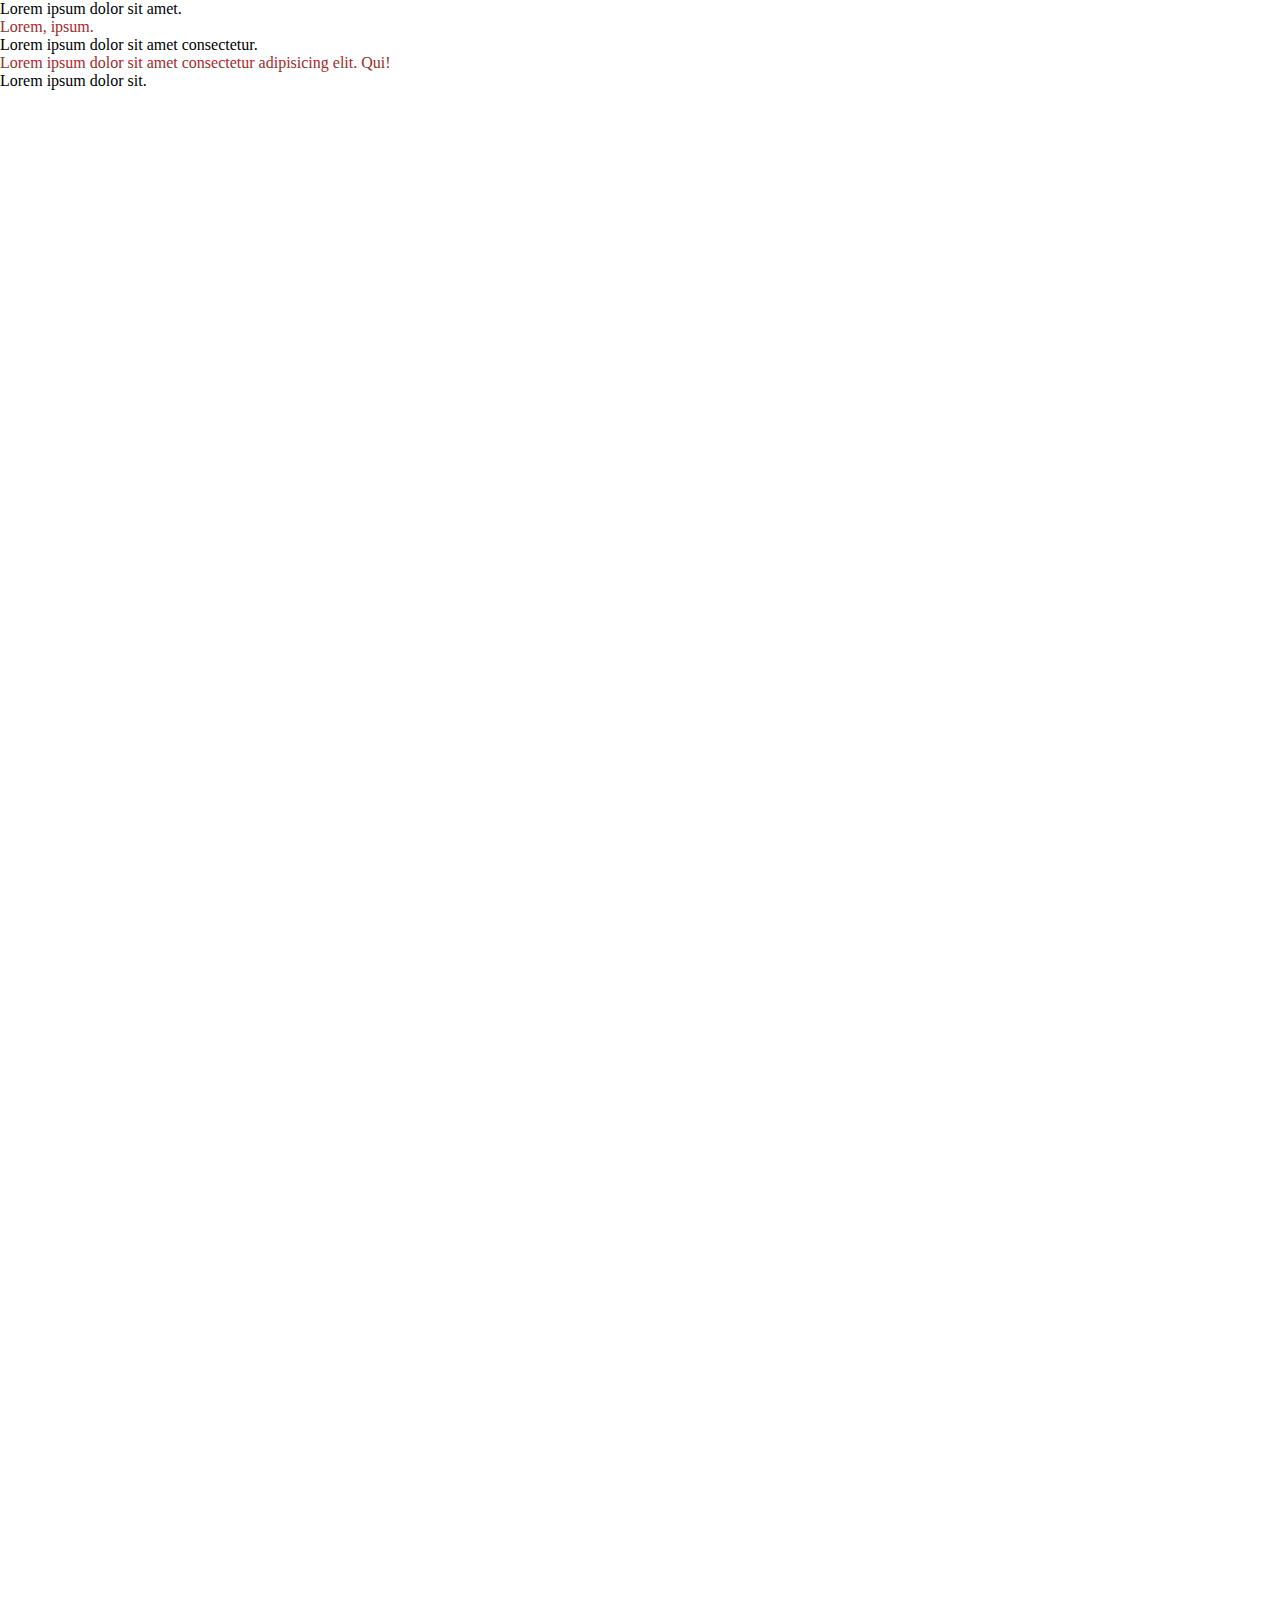
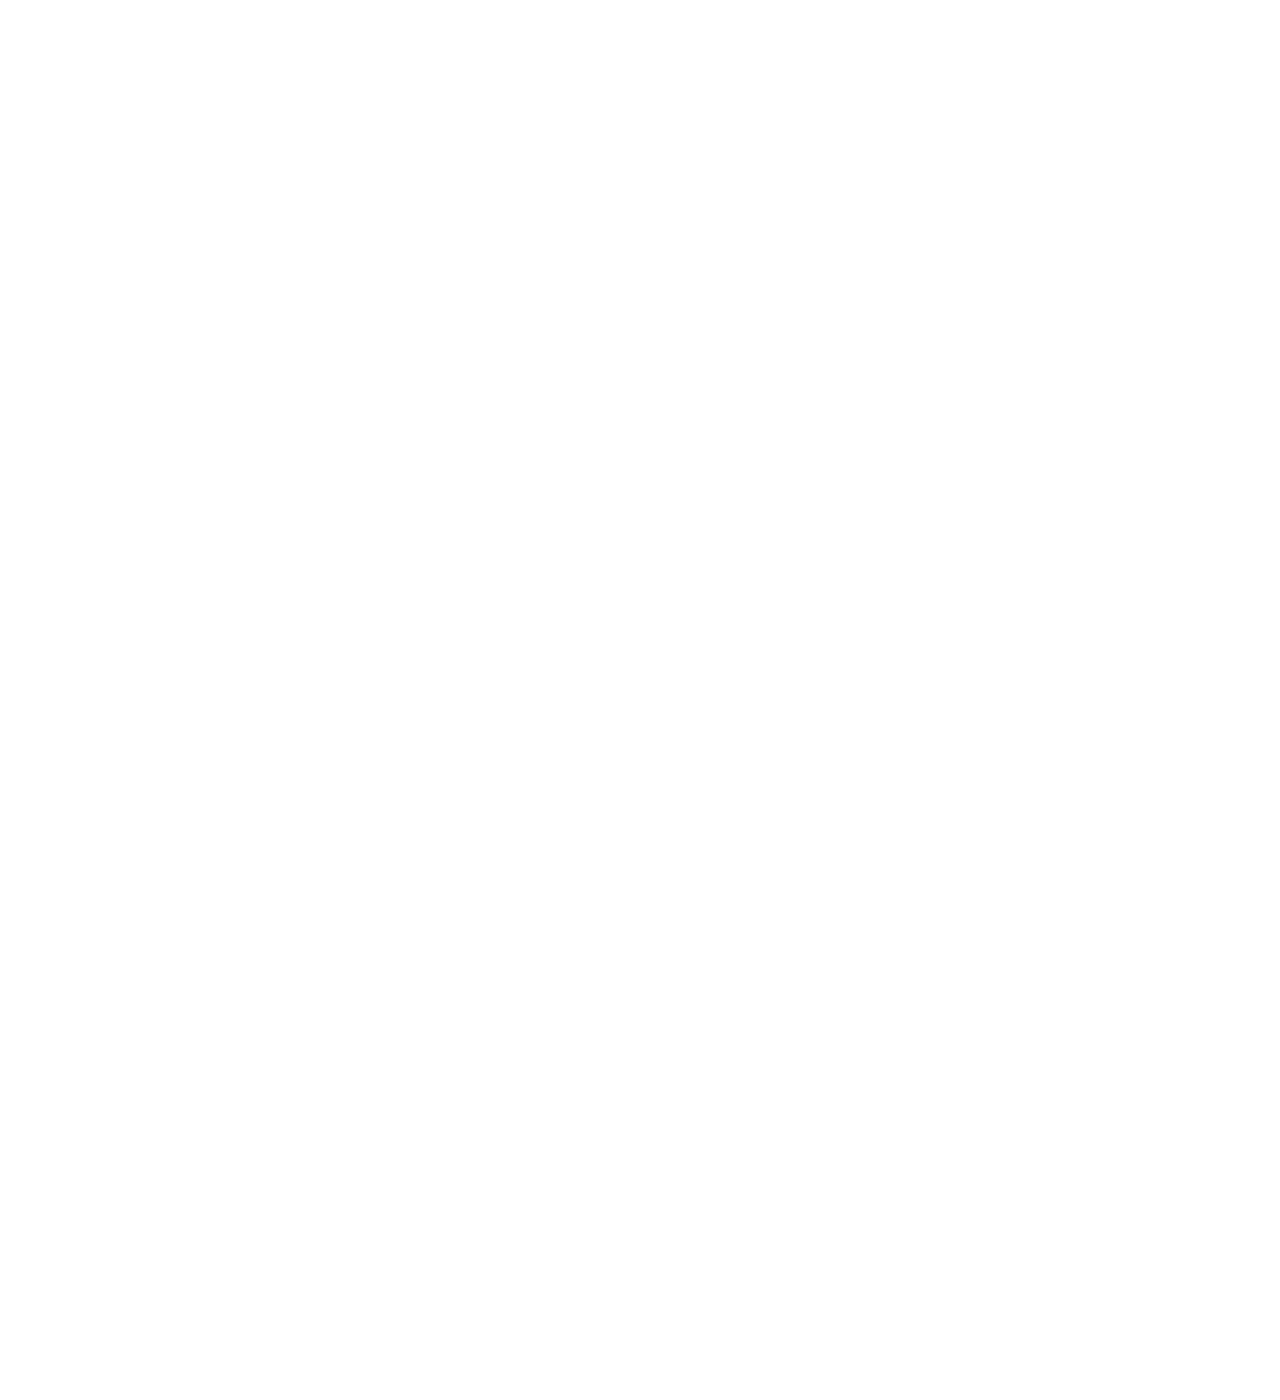
<file: css+html/index.html>
<!DOCTYPE html>
<html lang="en">
<head>
    <meta charset="UTF-8">
    <meta name="viewport" content="width=device-width, initial-scale=1.0">
    <title>Document</title>
    <link rel="stylesheet" href="style.css">
</head>
<body>
    <p>Lorem ipsum dolor sit amet.</p>
    <p>Lorem, ipsum.</p>
    <p>Lorem ipsum dolor sit amet consectetur.</p>
    <p>Lorem ipsum dolor sit amet consectetur adipisicing elit. Qui!</p>
    <p>Lorem ipsum dolor sit.</p>
   
</body>
</html>
</file>
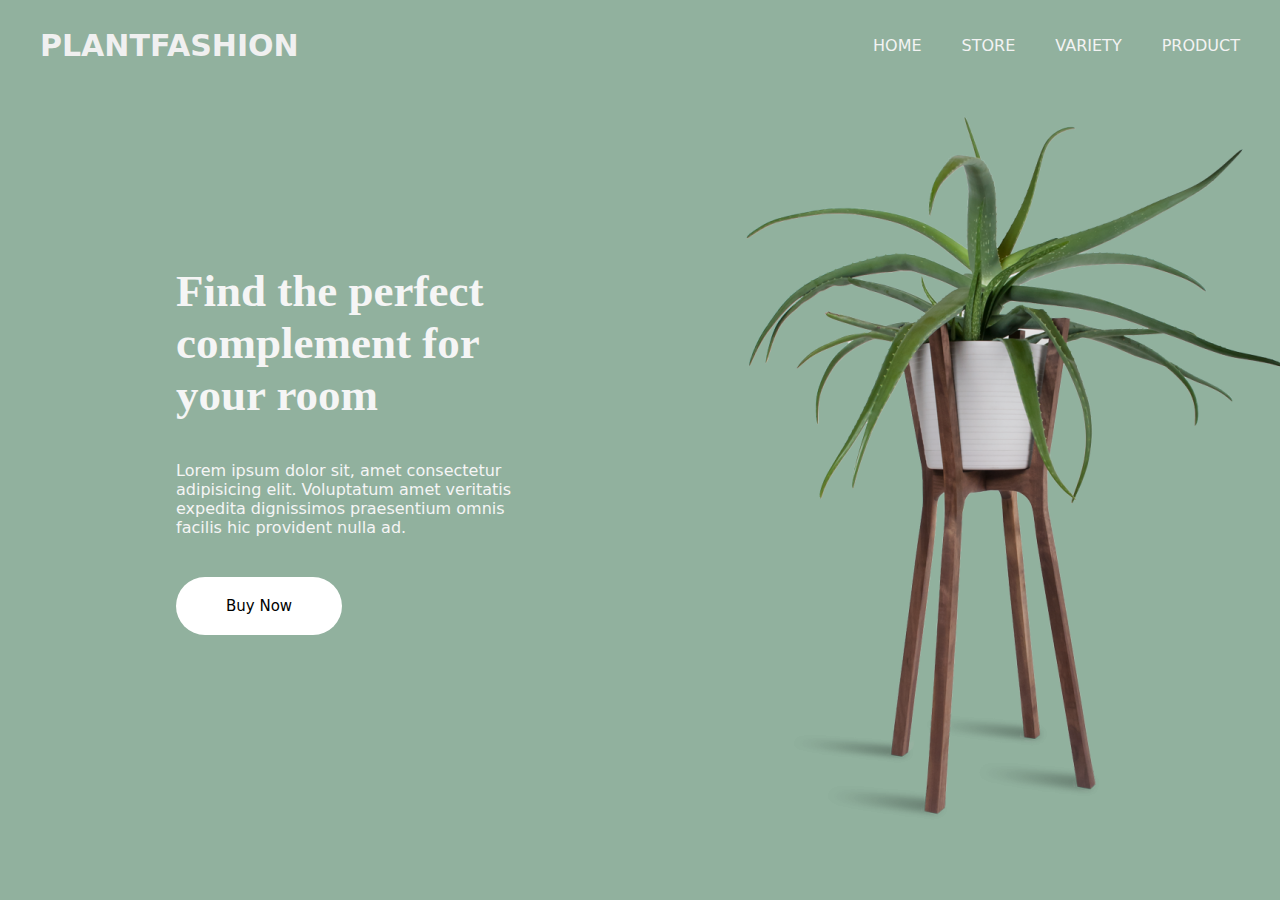
<file: plantshop/index.html>
<!DOCTYPE html>
<html lang="en">

<head>
    <meta charset="UTF-8">
    <meta name="viewport" content="width=device-width, initial-scale=1.0">
    <title>Document</title>
    <link rel="stylesheet" href="style.css">
</head>

<body>
    <div id="main">
        <div id="nav">
            <h1>plantfashion</h1>
            <div id="links">
                <a href="#">home</a><a href="#">store</a><a href="#">variety</a><a href="#">product</a>
            </div>
        </div>
        <div id="elems">
            <div id="left">
                <div id="relem">
                    <h1>Find the perfect complement for your room</h1>
                    <p>Lorem ipsum dolor sit, amet consectetur adipisicing elit. Voluptatum amet veritatis expedita
                        dignissimos praesentium omnis facilis hic provident nulla ad.</p>
                    <button>Buy Now</button>
                </div>
            </div>
            <div id="right">
                <img src="pngwing.com.png" alt="">
            </div>
        </div>
    </div>
</body>

</html>
</file>
<file: css+html/style.css>
*{
    margin: 0;
    padding: 0;
    box-sizing: border-box;
}

html,body{
    width: 100%;
    height: 100%;
}
body{
    height: 3000px;
}

p:nth-child(2n){
    color: brown;
}
</file>
<file: plantshop/style.css>
*{
    padding: 0;
    margin: 0;
    box-sizing: border-box;
    font-family: system-ui, -apple-system, BlinkMacSystemFont, 'Segoe UI', Roboto, Oxygen, Ubuntu, Cantarell, 'Open Sans', 'Helvetica Neue', sans-serif;
}
html,body{
    width: 100%;
    height: 100%;
}
#main{
    width: 100%;
    height: 100%;
    background-color: rgb(145, 177, 158);
    overflow: hidden;
}
#nav{
    width: 100%;
    height: 10%;
    display: flex;
    align-items: center;
    justify-content: space-between;
}
#nav h1{
    margin-left: 40px;
    text-transform: uppercase;
    font-size: 30px;
    color: #f0f0f0;
}
#nav #links{
    display: flex;
    gap: 40px;
    margin-right: 40px;
    text-transform: uppercase;
}
#links a{
    text-decoration: none;
    color: #f3f3f3;
}
#elems{
    width: 100%;
    height: 100%;
    display: flex;
}
#left{
    position: relative;
    width: 55%;
    height: 100%;    
}
#left #relem{
    position: absolute;
    top: 40%;
    left: 50%;
    transform: translate(-50%,-50%);
    color: #f5f5f5;
}
#relem h1{
    font-size: 45px;
    margin-bottom: 40px;
    font-family: Georgia, 'Times New Roman', Times, serif;
}
#relem p{
    margin-bottom: 40px;
}
#relem button{
    padding: 20px 50px;
    border: none;
    border-radius: 50px;
    background-color: #fff;
    font-size: 15px;
}
#right{
    width: 45%;
    height: 100%;
}
</file>
